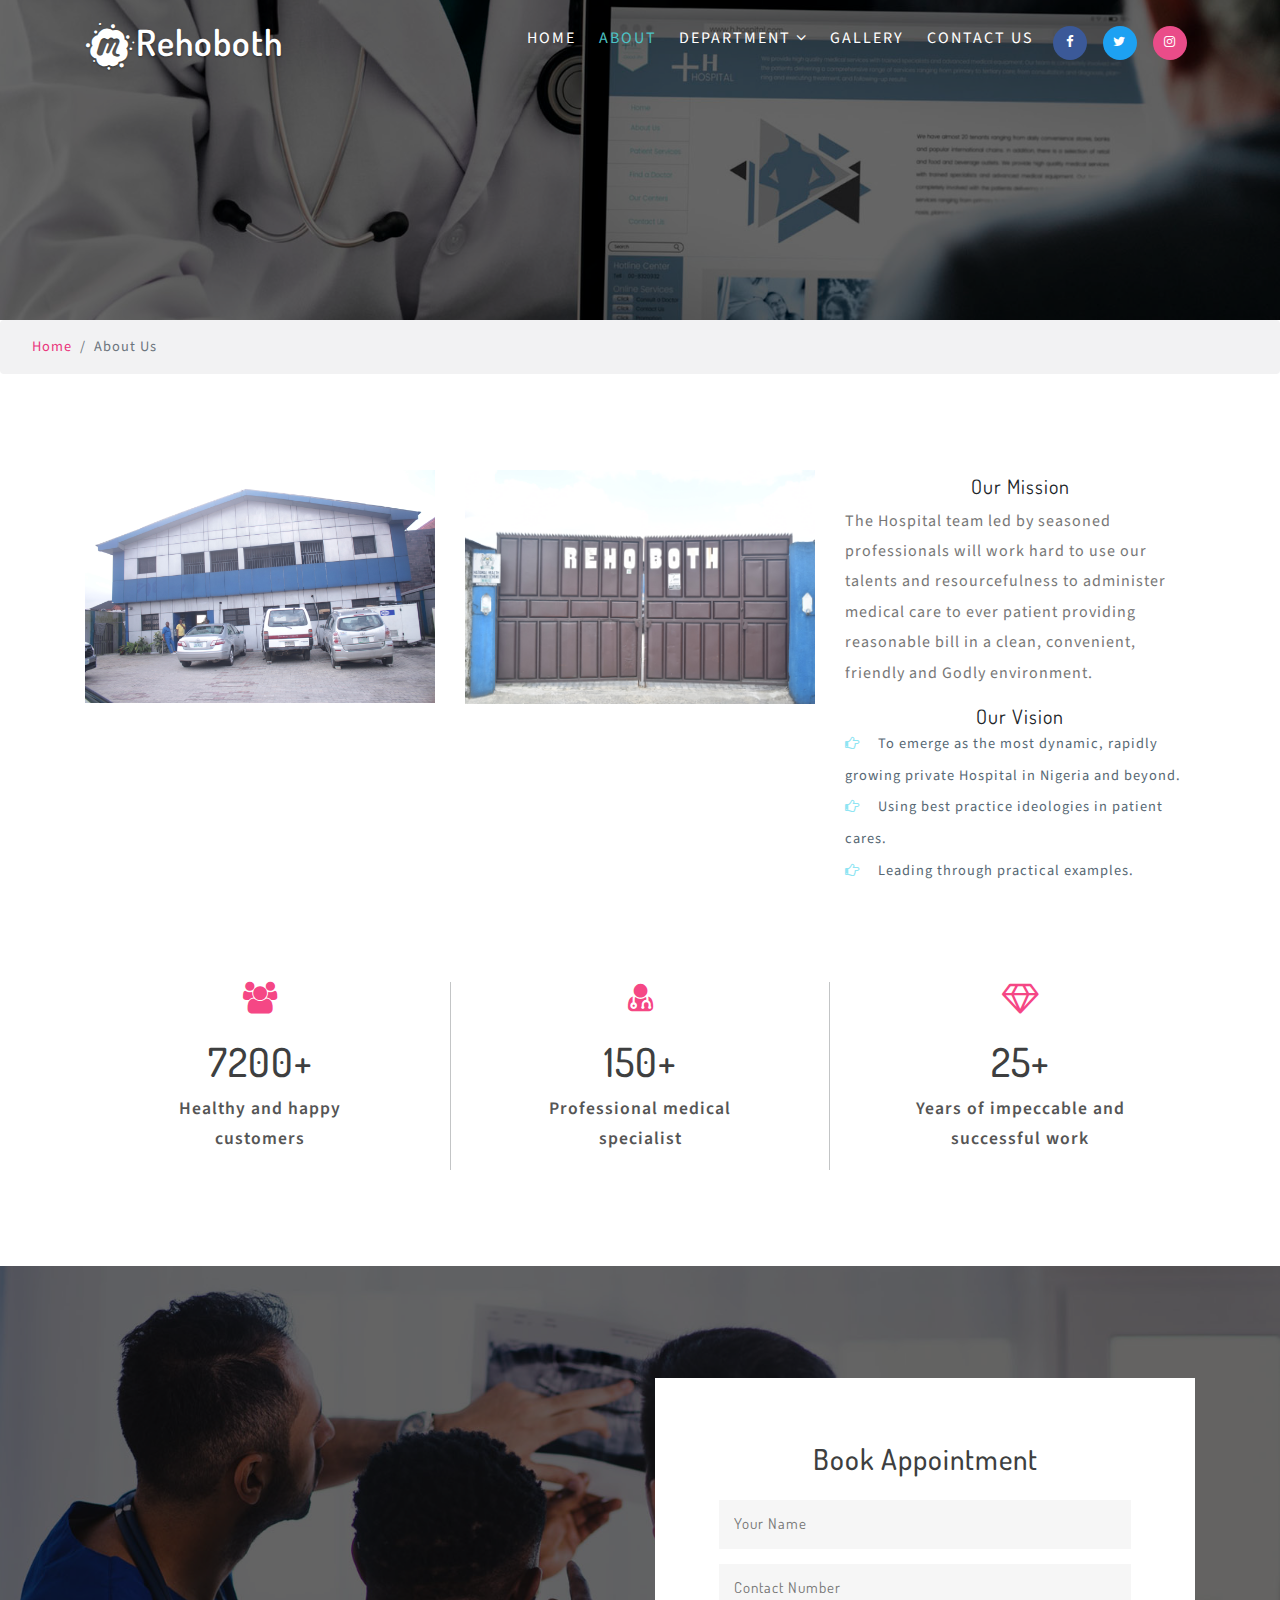
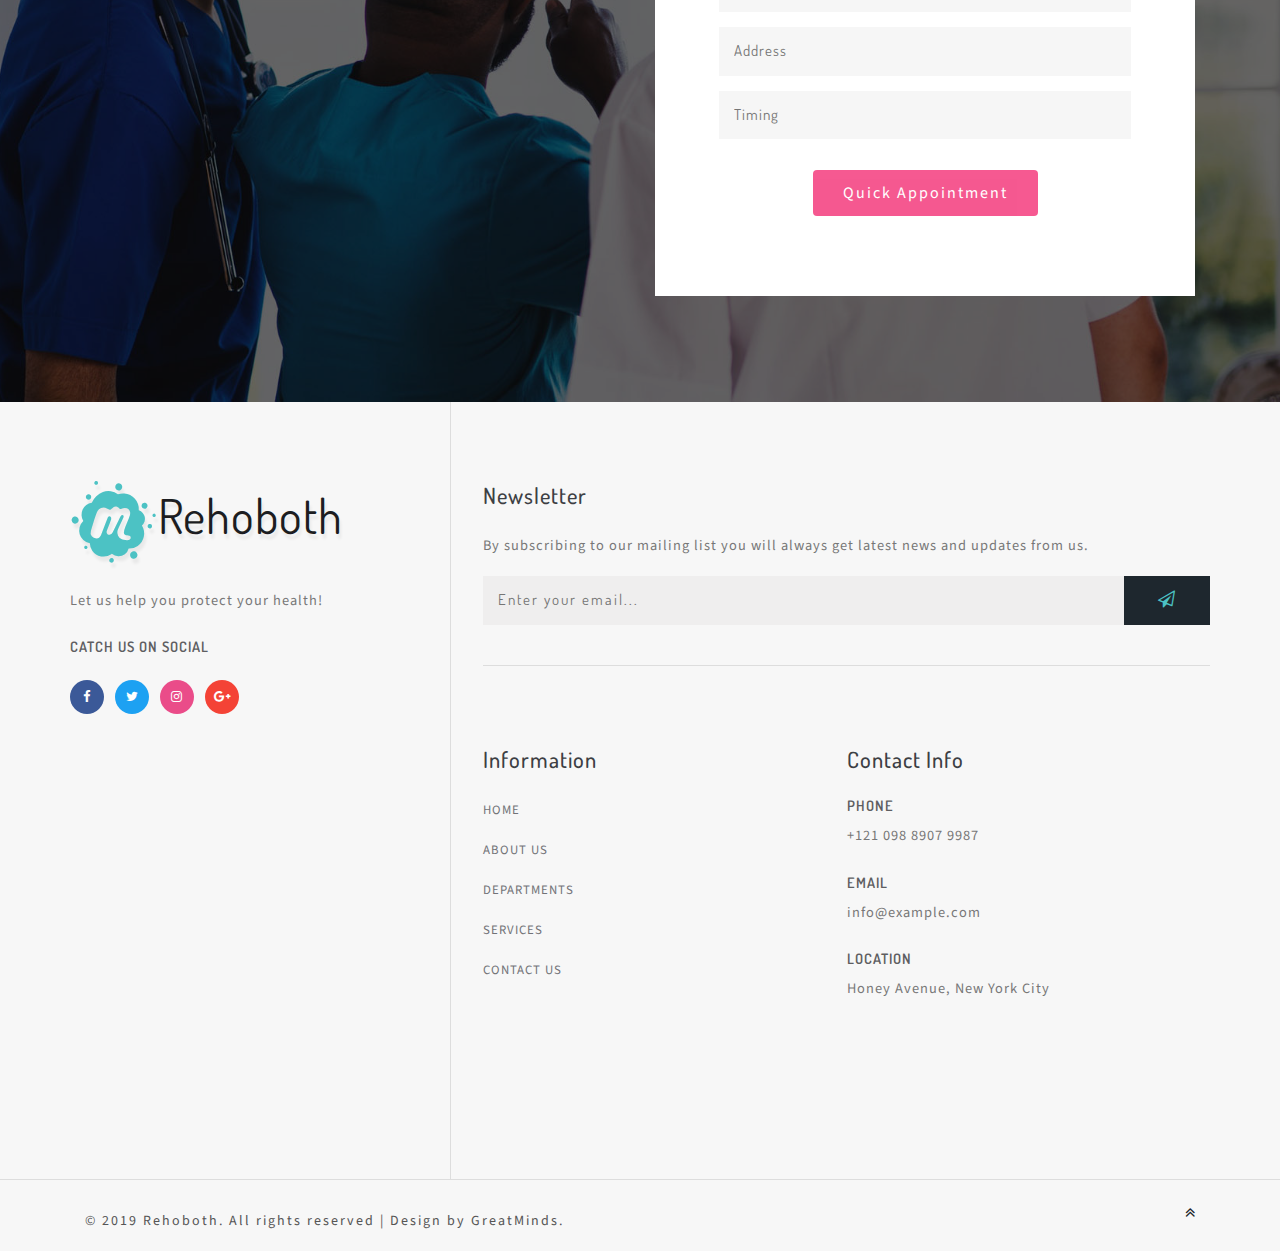
<file: public/about.html>
<!DOCTYPE html>
<html lang="zxx">

<head>
    <title>Rehoboth</title>
    <!-- Meta tag Keywords -->
    <meta name="viewport" content="width=device-width, initial-scale=1">
    <meta charset="UTF-8" />
    <meta name="keywords" content="" />
    <script>
        addEventListener("load", function() {
            setTimeout(hideURLbar, 0);
        }, false);

        function hideURLbar() {
            window.scrollTo(0, 1);
        }

    </script>
    <!-- //Meta tag Keywords -->
    <!-- Custom-Files -->
    <link rel="stylesheet" href="css/bootstrap.css">
    <!-- Bootstrap-Core-CSS -->
    <link rel="stylesheet" href="css/style.css" type="text/css" media="all" />
    <link rel="stylesheet" href="css/slider.css" type="text/css" media="all" />
    <!-- Style-CSS -->
    <!-- font-awesome-icons -->
    <link href="css/font-awesome.css" rel="stylesheet">
    <!-- //font-awesome-icons -->
    <!-- /Fonts -->
    <link href="//fonts.googleapis.com/css?family=Source+Sans+Pro:200,200i,300,300i,400,400i,600,600i,700" rel="stylesheet">
    <link href="//fonts.googleapis.com/css?family=Dosis:200,300,400,500,600,700" rel="stylesheet">
    <!-- //Fonts -->
</head>

<body>
        <!-- mian-content -->
        <div class="main-w3layouts-header-sec inner" id="home">
            <div class="overlay inner">
                <!-- header -->
                <header>
                    <div class="container">
                        <div class="header d-lg-flex justify-content-between align-items-center">
                            <div class="header-section">
                                <h1>
                                    <a class="navbar-brand logo editContent" href="index.html">
                                        <span class="fa fa-meetup"></span>Rehoboth
                                    </a>
                                </h1>
                            </div>
                            <div class="nav_section">
                                <nav>
                                    <label for="drop" class="toggle mt-lg-0 mt-1"><span class="fa fa-bars" aria-hidden="true"></span></label>
                                    <input type="checkbox" id="drop" />
                                    <ul class="menu">
                                        <li><a href="index.html">Home</a></li>
                                        <li class="active"><a href="about.html">About </a></li>
                                        <li>
                                            <!-- First Tier Drop Down -->
                                            <label for="drop-2" class="toggle">Dropdown <span class="fa fa-angle-down" aria-hidden="true"></span> </label>
                                            <a href="#">Department <span class="fa fa-angle-down" aria-hidden="true"></span></a>
                                            <input type="checkbox" id="drop-2" />
                                            <ul class="inner-dropdown">
                                                <li><a href="#content2">Surgical Services</a></li>
                                                <li><a href="#content3">Laboratory</a></li>
                                                <li><a href="#content1">Medicine</a></li>
                                                <li><a href="#content1">Orthopedics</a></li>
                                                <li><a href="#content5">Radiology</a></li>
                                                <li><a href="#content6">Pharmacy</a></li>
                                                <li><a href="#content4">Physiotherapy</a></li>
                                                <li><a href="#content1">Obsterics</a></li>
                                            </ul>
                                        </li>
                                        <li><a href="gallery.html">Gallery</a></li>
                                        <li><a href="contact.html">Contact Us</a></li>
                                        <li class="icons">
                                            <a href="#" class="face-bk"><span class="fa fa-facebook" aria-hidden="true"></span></a></li>

                                        <li class="icons"><a href="#" class="twitter"><span class="fa fa-twitter" aria-hidden="true"></span></a></li>
                                        <li class="icons"><a href="#" class="instagram"><span class="fa fa-instagram"></span></a></li>

                                    </ul>
                                </nav>
                            </div>

                        </div>
                    </div>
                </header>
                <!-- //header -->
            </div>
        </div>
        <!-- //header -->

        <!-- /breadcrumb -->
        <ol class="breadcrumb">
            <li class="breadcrumb-item">
                <a href="index.html">Home</a>
            </li>
            <li class="breadcrumb-item active">About Us</li>
        </ol>
        <!-- //breadcrumb -->
        <section class="banner-bottom py-5">
            <div class="container py-md-5">
                <div class="row banner-grids mb-lg-5">
                    <div class="col-lg-4 content-left">
                        <img src="images/contact2.jpg" alt="" class="img-fluid">
                    </div>
                    <div class="col-lg-4 content-left">
                        <img src="images/contact1.jpg" alt="" class="img-fluid">
                    </div>
                    <div class="col-lg-4 content-right">
                        <h5 class="mt-1" style="text-align: center">Our Mission</h5>
                        <p class="mt-2 text-left">The Hospital team led by seasoned professionals will work hard to use our talents and
                            resourcefulness to administer medical care to ever patient providing reasonable bill in a clean, convenient,
                            friendly and Godly environment.</p>
                        <h5 class="mt-1" style="text-align: center">Our Vision</h5>
                        <ul class="tic-info list-unstyled">
                            <li>

                                <span class="fa fa-hand-o-right"></span> To emerge as the most dynamic, rapidly growing private Hospital in Nigeria and beyond.

                            </li>
                            <li>

                                <span class="fa fa-hand-o-right"></span> Using best practice ideologies in patient cares.

                            </li>
                            <li>

                                <span class="fa fa-hand-o-right"></span> Leading through practical examples.

                            </li>

                        </ul>

                    </div>

                </div>
                <div class="row mt-lg-5 mt-4 pt-5 text-center" id="stats">

                    <div class="col-lg-4 counter">
                        <span class="fa fa-users"></span>
                        <div class="counter-info">
                            <h4>7200+</h4>
                            <p>Healthy and happy customers</p>

                        </div>
                    </div>
                    <div class="col-lg-4 counter two">
                        <span class="fa fa-user-md"></span>
                        <div class="counter-info">
                            <h4>150+</h4>
                            <p>Professional medical specialist</p>

                        </div>
                    </div>
                    <div class="col-lg-4 counter">
                        <span class="fa fa-diamond"></span>
                        <div class="counter-info">
                            <h4>25+</h4>
                            <p>Years of impeccable and successful work</p>

                        </div>
                    </div>
                </div>
            </div>
        </section>
        <!-- /last-content -->
        <section class="last-content">
            <div class="overlay-last">
                <div class="container text-center">
                    <div class="last-w3pvt-inner-content row">

                        <div class="col-md-6 offset-md-6">

                            <form action="#" class="booking" method="post">
                                <h3 class="mb-4">Book Appointment</h3>
                                <div class="form-group">
                                    <input placeholder="Your Name" name="name" type="text" required="">
                                    <input placeholder="Contact Number" name="number" type="text" required="">
                                    <input placeholder="Address" type="text" required="">
                                    <input placeholder="Timing" type="text" required="">
                                    <button class="book-appo btn mt-3">Quick Appointment </button>
                                </div>
                            </form>
                        </div>
                    </div>
                </div>
            </div>
        </section>
        <!-- //last-content -->

        <!-- footer -->
        <footer>
            <div class="container">
                <div class="row footer-top">
                    <div class="col-lg-4 footer-grid_section_w3layouts">
                        <h2 class="logo-2 mb-lg-4 mb-3">
                            <a href="index.html"><span class="fa fa-meetup"></span>Rehoboth</a>
                        </h2>
                        <p>Let us help you protect your health!</p>
                        <h4 class="sub-con-fo ad-info my-4">Catch us on Social</h4>
                        <ul class="w3layouts_social_list list-unstyled">
                            <li>
                                <a href="#" class="w3pvt_facebook">
                                    <span class="fa fa-facebook-f"></span>
                                </a>
                            </li>
                            <li class="mx-2">
                                <a href="#" class="w3pvt_twitter">
                                    <span class="fa fa-twitter"></span>
                                </a>
                            </li>
                            <li>
                                <a href="#" class="w3pvt_instagram">
                                    <span class="fa fa-instagram"></span>
                                </a>
                            </li>
                            <li class="ml-2">
                                <a href="#" class="w3pvt_google">
                                    <span class="fa fa-google-plus"></span>
                                </a>
                            </li>
                        </ul>
                    </div>
                    <div class="col-lg-8 footer-right">
                        <div class="w3layouts-news-letter">
                            <h3 class="footer-title mb-lg-4 mb-3">Newsletter</h3>

                            <p>By subscribing to our mailing list you will always get latest news and updates from us.</p>
                            <form action="#" method="post" class="w3layouts-newsletter">
                                <input type="email" name="Email" placeholder="Enter your email..." required="">
                                <button class="btn1"><span class="fa fa-paper-plane-o" aria-hidden="true"></span></button>

                            </form>
                        </div>
                        <div class="row mt-lg-4 bottom-w3layouts-sec-nav mx-0">
                            <div class="col-md-6 footer-grid_section_w3layouts">
                                <h3 class="footer-title mb-lg-4 mb-3">Information</h3>
                                <ul class="list-unstyled w3layouts-icons">
                                    <li>
                                        <a href="index.html">Home</a>
                                    </li>
                                    <li class="mt-3">
                                        <a href="about.html">About Us</a>
                                    </li>
                                    <li class="mt-3">
                                        <a href="gallery.html">Departments</a>
                                    </li>
                                    <li class="mt-3">
                                        <a href="services.html">Services</a>
                                    </li>
                                    <li class="mt-3">
                                        <a href="contact.html">Contact Us</a>
                                    </li>
                                </ul>
                            </div>

                            <div class="col-md-6 footer-grid_section_w3layouts my-md-0 my-5">
                                <h3 class="footer-title mb-lg-4 mb-3">Contact Info</h3>
                                <div class="contact-info">
                                    <div class="footer-address-inf">
                                        <h4 class="ad-info mb-2">Phone</h4>
                                        <p>+121 098 8907 9987</p>
                                    </div>
                                    <div class="footer-address-inf my-4">
                                        <h4 class="ad-info mb-2">Email </h4>
                                        <p><a href="mailto:info@example.com">info@example.com</a></p>
                                    </div>
                                    <div class="footer-address-inf">
                                        <h4 class="ad-info mb-2">Location</h4>
                                        <p>Honey Avenue, New York City</p>
                                    </div>
                                </div>
                            </div>


                        </div>

                    </div>
                </div>
            </div>
        </footer>
        <!-- //footer -->
        <div class="cpy-right py-3">
            <div class="container">
                <div class="row">
                    <p class="col-md-10 text-left">© 2019 Rehoboth. All rights reserved | Design by
                        <a href="http://w3layouts.com"> GreatMinds.</a>
                    </p>
                    <!-- move top icon -->
                    <a href="#home" class="move-top text-lg-right text-center col-md-2"><span class="fa fa-angle-double-up" aria-hidden="true"></span></a>
                    <!-- //move top icon -->
                </div>
            </div>

        </div>

</body>

</html>
</file>
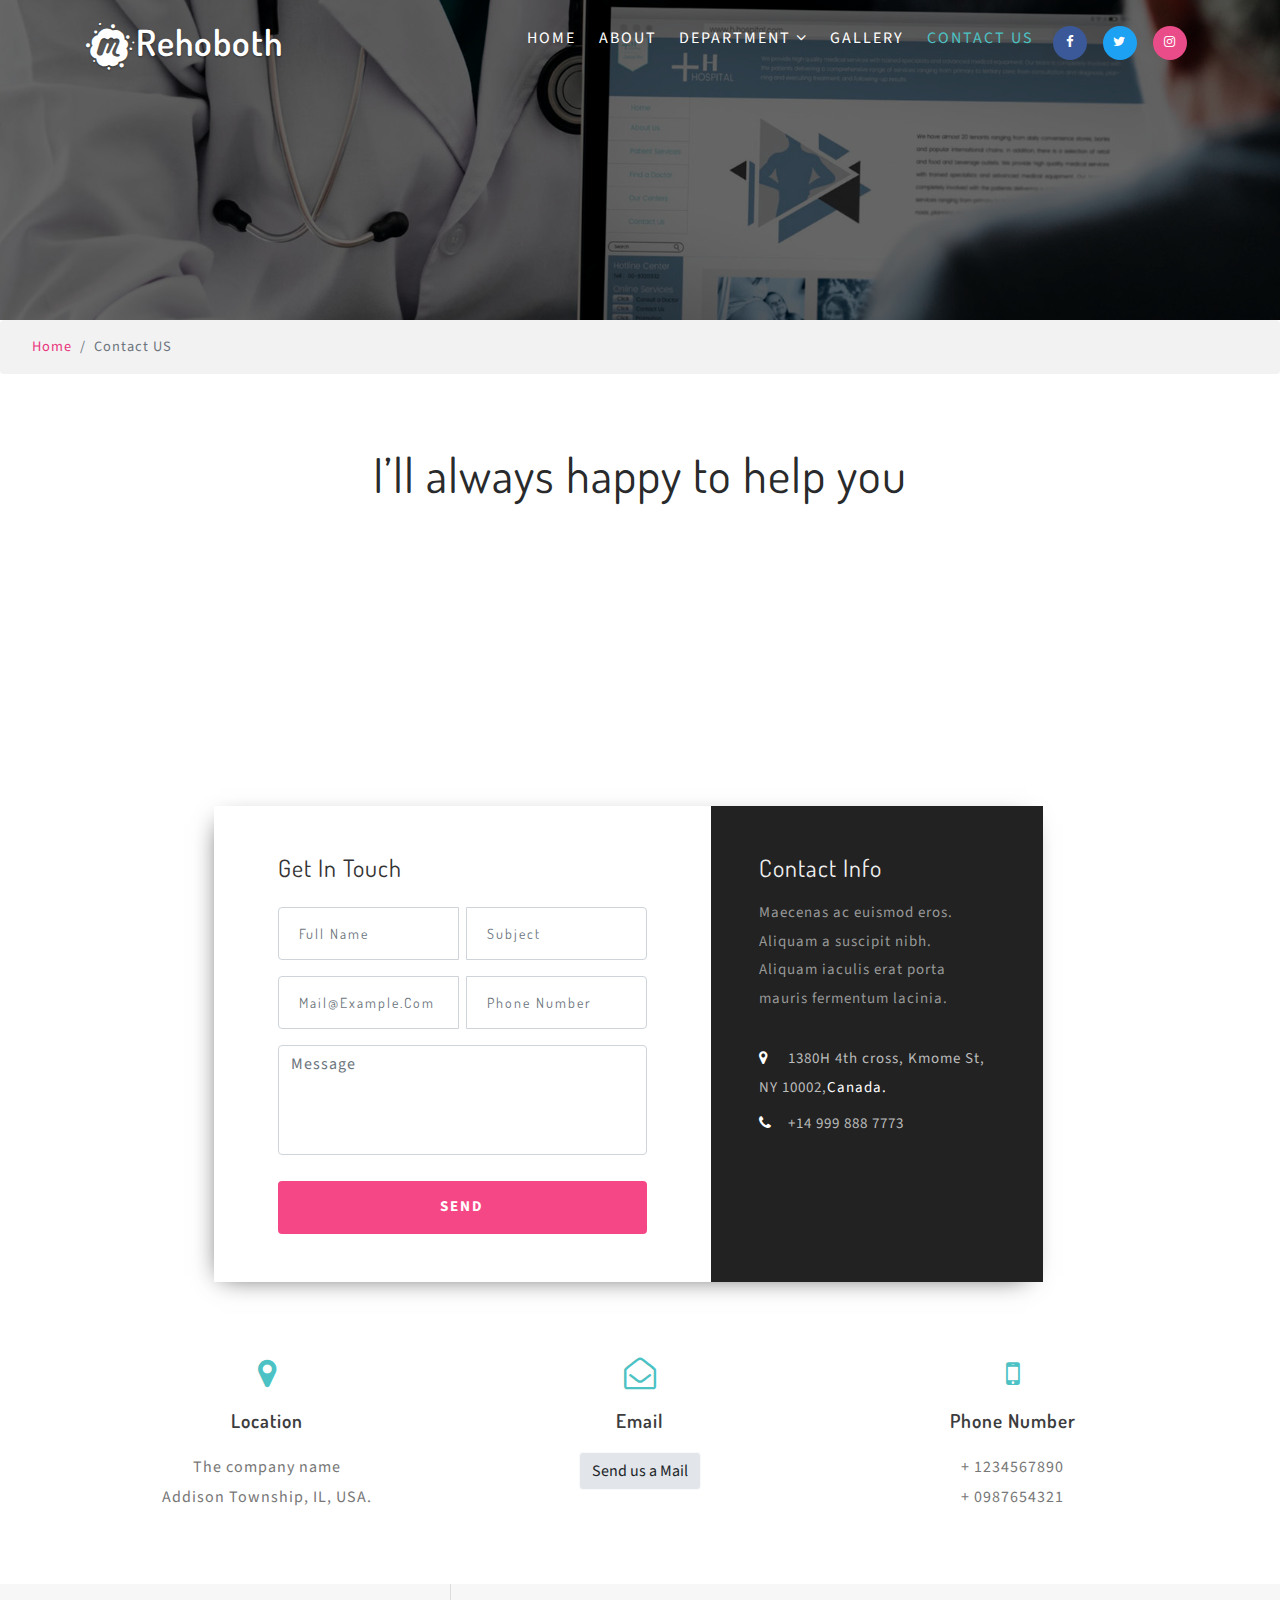
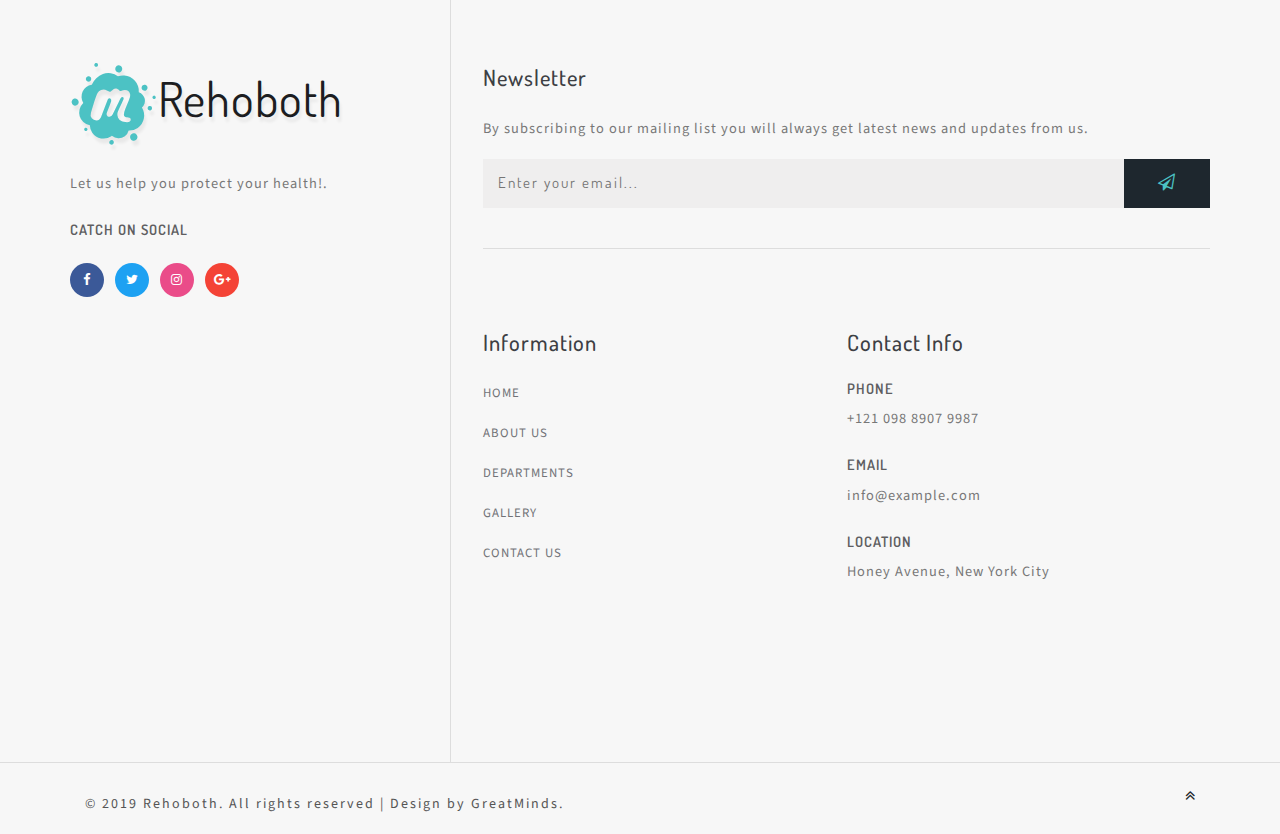
<file: public/contact.html>
<!DOCTYPE html>
<html lang="zxx">

<head>
    <title>Rehoboth</title>
    <!-- Meta tag Keywords -->
    <meta name="viewport" content="width=device-width, initial-scale=1">
    <meta charset="UTF-8" />
    <meta name="keywords" content="" />
    <script>
        addEventListener("load", function() {
            setTimeout(hideURLbar, 0);
        }, false);

        function hideURLbar() {
            window.scrollTo(0, 1);
        }

    </script>
    <!-- //Meta tag Keywords -->
    <!-- Custom-Files -->
    <link rel="stylesheet" href="css/bootstrap.css">
    <!-- Bootstrap-Core-CSS -->
    <link rel="stylesheet" href="css/style.css" type="text/css" media="all" />
    <link rel="stylesheet" href="css/slider.css" type="text/css" media="all" />
    <!-- Style-CSS -->
    <!-- font-awesome-icons -->
    <link href="css/font-awesome.css" rel="stylesheet">
    <!-- //font-awesome-icons -->
    <!-- /Fonts -->
    <link href="//fonts.googleapis.com/css?family=Source+Sans+Pro:200,200i,300,300i,400,400i,600,600i,700" rel="stylesheet">
    <link href="//fonts.googleapis.com/css?family=Dosis:200,300,400,500,600,700" rel="stylesheet">
    <!-- //Fonts -->
</head>

<body>
        <!-- mian-content -->
        <div class="main-w3layouts-header-sec inner " id="home">
            <div class="overlay inner">
                <!-- header -->
                <header>
                    <div class="container">
                        <div class="header d-lg-flex justify-content-between align-items-center">
                            <div class="header-section">
                                <h1>
                                    <a class="navbar-brand logo editContent" href="index.html">
                                        <span class="fa fa-meetup"></span>Rehoboth
                                    </a>
                                </h1>
                            </div>
                            <div class="nav_section">
                                <nav>
                                    <label for="drop" class="toggle mt-lg-0 mt-1"><span class="fa fa-bars" aria-hidden="true"></span></label>
                                    <input type="checkbox" id="drop" />
                                    <ul class="menu">
                                        <li><a href="index.html">Home</a></li>
                                        <li><a href="about.html">About </a></li>
                                        <li>
                                            <!-- First Tier Drop Down -->
                                            <label for="drop-2" class="toggle">Dropdown <span class="fa fa-angle-down" aria-hidden="true"></span> </label>
                                            <a href="#">Department <span class="fa fa-angle-down" aria-hidden="true"></span></a>
                                            <input type="checkbox" id="drop-2" />
                                            <ul class="inner-dropdown">
                                                <li><a href="#content2">Surgical Services</a></li>
                                                <li><a href="#content3">Laboratory</a></li>
                                                <li><a href="#content1">Medicine</a></li>
                                                <li><a href="#content1">Orthopedics</a></li>
                                                <li><a href="#content5">Radiology</a></li>
                                                <li><a href="#content6">Pharmacy</a></li>
                                                <li><a href="#content4">Physiotherapy</a></li>
                                                <li><a href="#content1">Obsterics</a></li>
                                            </ul>
                                        </li>
                                        <li><a href="gallery.html">Gallery</a></li>
                                        <li class="active"><a href="contact.html">Contact Us</a></li>
                                        <li class="icons">
                                            <a href="#" class="face-bk"><span class="fa fa-facebook" aria-hidden="true"></span></a></li>

                                        <li class="icons"><a href="#" class="twitter"><span class="fa fa-twitter" aria-hidden="true"></span></a></li>
                                        <li class="icons"><a href="#" class="instagram"><span class="fa fa-instagram"></span></a></li>

                                    </ul>
                                </nav>
                            </div>

                        </div>
                    </div>
                </header>
                <!-- //header -->
            </div>
        </div>
        <!-- //header -->

        <!-- /breadcrumb -->
        <ol class="breadcrumb">
            <li class="breadcrumb-item">
                <a href="index.html">Home</a>
            </li>
            <li class="breadcrumb-item active">Contact US</li>
        </ol>
        <!-- //breadcrumb -->
        <!--/banner-bottom -->
        <section class="banner-bottom py-5">

            <div class="container-fluid py-md-4 inner-sec-w3ls">
                <div class="header-w3layouts text-center mb-5">
                    <h3 class="title-w3pvt mb-5">I’ll always happy to help you</h3>
                </div>

                <div class="map">
                    <iframe src="https://www.google.com/maps/embed?pb=!1m18!1m12!1m3!1d47491.005288533226!2d-88.04112836481997!3d41.93181507965691!2m3!1f0!2f0!3f0!3m2!1i1024!2i768!4f13.1!3m3!1m2!1s0x880fad7e1d6ddc3d%3A0xbd8ff504d27e8e63!2sAddison%2C+IL%2C+USA!5e0!3m2!1sen!2sin!4v1522131822507"></iframe>

                    <div class="main_grid_contact">
                        <div class="form">
                            <h3 class="text-capitalize mb-4">Get In touch</h3>
                            <form action="#" method="post">
                                <div class="input-group mt-3">
                                    <input type="text" class="margin2 form-control" name="name" placeholder="Full name" required="">
                                    <input type="text" name="name" class="form-control" placeholder="Subject" required="">
                                </div>
                                <div class="input-group mt-3">
                                    <input type="email" class="margin2 form-control" name="email" placeholder="mail@example.com" required="">
                                    <input type="text" name="number" class="form-control" placeholder="phone number" required="">
                                </div>
                                <div class="input-group mt-3">
                                    <textarea rows="4" cols="50" class="form-control" placeholder="message"></textarea>
                                </div>
                                <div class="input-group1 mt-3">
                                    <button class="submit btn form-control">Send </button>
                                </div>
                            </form>
                        </div>
                        <div class="contact-right-info">
                            <h3 class="text-capitalize mb-3">Contact Info</h3>
                            <p class="">Maecenas ac euismod eros. Aliquam a suscipit nibh. Aliquam iaculis erat porta mauris fermentum lacinia.</p>
                            <address>
                                <p class="mt-3"><span class="fa fa-map-marker"></span> 1380H 4th cross, Kmome St, NY 10002,<span> Canada.</span> </p>
                                <p class="my-2"><span class="fa fa-phone"></span> +14 999 888 7773 </p>
                            </address>
                        </div>
                    </div>
                </div>

                <ul class="list-unstyled row text-center mt-lg-5 mt-4 px-lg-5">
                    <li class="col-lg-4 adress-w3pvt-info">
                        <div class=" adress-icon">
                            <span class="fa fa-map-marker"></span>
                        </div>

                        <h6>Location</h6>
                        <p>The company name
                            <br>Addison Township, IL, USA. </p>
                    </li>

                    <li class="col-lg-4 adress-w3pvt-info">
                        <div class="adress-icon">
                            <span class="fa fa-envelope-open-o"></span>
                        </div>
                        <h6>Email</h6>
                        <button href="" type="button" class="btn btn-light">Send us a Mail</button>
                    </li>
                    <li class="col-lg-4 adress-w3pvt-info">

                        <div class="adress-icon">
                            <span class="fa fa-mobile"></span>
                        </div>

                        <h6>Phone Number</h6>
                        <p>+ 1234567890</p>
                        <p>+ 0987654321</p>

                    </li>
                </ul>
            </div>
        </section>
        <!-- //banner-bottom -->

        <!-- footer -->
        <footer>
            <div class="container">
                <div class="row footer-top">
                    <div class="col-lg-4 footer-grid_section_w3layouts">
                        <h2 class="logo-2 mb-lg-4 mb-3">
                            <a href="index.html"><span class="fa fa-meetup"></span>Rehoboth</a>
                        </h2>
                        <p>Let us help you protect your health!.</p>
                        <h4 class="sub-con-fo ad-info my-4">Catch on Social</h4>
                        <ul class="w3layouts_social_list list-unstyled">
                            <li>
                                <a href="#" class="w3pvt_facebook">
                                    <span class="fa fa-facebook-f"></span>
                                </a>
                            </li>
                            <li class="mx-2">
                                <a href="#" class="w3pvt_twitter">
                                    <span class="fa fa-twitter"></span>
                                </a>
                            </li>
                            <li>
                                <a href="#" class="w3pvt_instagram">
                                    <span class="fa fa-instagram"></span>
                                </a>
                            </li>
                            <li class="ml-2">
                                <a href="#" class="w3pvt_google">
                                    <span class="fa fa-google-plus"></span>
                                </a>
                            </li>
                        </ul>
                    </div>
                    <div class="col-lg-8 footer-right">
                        <div class="w3layouts-news-letter">
                            <h3 class="footer-title mb-lg-4 mb-3">Newsletter</h3>

                            <p>By subscribing to our mailing list you will always get latest news and updates from us.</p>
                            <form action="#" method="post" class="w3layouts-newsletter">
                                <input type="email" name="Email" placeholder="Enter your email..." required="">
                                <button class="btn1"><span class="fa fa-paper-plane-o" aria-hidden="true"></span></button>

                            </form>
                        </div>
                        <div class="row mt-lg-4 bottom-w3layouts-sec-nav mx-0">
                            <div class="col-md-6 footer-grid_section_w3layouts">
                                <h3 class="footer-title mb-lg-4 mb-3">Information</h3>
                                <ul class="list-unstyled w3layouts-icons">
                                    <li>
                                        <a href="index.html">Home</a>
                                    </li>
                                    <li class="mt-3">
                                        <a href="about.html">About Us</a>
                                    </li>
                                    <li class="mt-3">
                                        <a href="gallery.html">Departments</a>
                                    </li>
                                    <li class="mt-3">
                                        <a href="gallery.html">Gallery</a>
                                    </li>
                                    <li class="mt-3">
                                        <a href="contact.html">Contact Us</a>
                                    </li>
                                </ul>
                            </div>

                            <div class="col-md-6 footer-grid_section_w3layouts my-md-0 my-5">
                                <h3 class="footer-title mb-lg-4 mb-3">Contact Info</h3>
                                <div class="contact-info">
                                    <div class="footer-address-inf">
                                        <h4 class="ad-info mb-2">Phone</h4>
                                        <p>+121 098 8907 9987</p>
                                    </div>
                                    <div class="footer-address-inf my-4">
                                        <h4 class="ad-info mb-2">Email </h4>
                                        <p><a href="mailto:info@example.com">info@example.com</a></p>
                                    </div>
                                    <div class="footer-address-inf">
                                        <h4 class="ad-info mb-2">Location</h4>
                                        <p>Honey Avenue, New York City</p>
                                    </div>
                                </div>
                            </div>


                        </div>

                    </div>
                </div>
            </div>
        </footer>
        <!-- //footer -->
        <div class="cpy-right py-3">
            <div class="container">
                <div class="row">
                    <p class="col-md-10 text-left">© 2019 Rehoboth. All rights reserved | Design by
                        <a href="http://w3layouts.com"> GreatMinds.</a>
                    </p>
                    <!-- move top icon -->
                    <a href="#home" class="move-top text-lg-right text-center col-md-2"><span class="fa fa-angle-double-up" aria-hidden="true"></span></a>
                    <!-- //move top icon -->
                </div>
            </div>

        </div>


</body>

</html>
</file>
<file: public/css/style.css>
html,
body {
    margin: 0;
    font-size: 100%;
    background: #fff;
    font-family: 'Source Sans Pro', sans-serif;
    scroll-behavior: smooth;
}

body a {
    text-decoration: none;
    transition: 0.5s all;
    -webkit-transition: 0.5s all;
    -moz-transition: 0.5s all;
    -o-transition: 0.5s all;
    -ms-transition: 0.5s all;
}

a:hover {
    text-decoration: none;
    opacity: 0.8;
}

input[type="button"],
input[type="submit"],
input[type="text"],
input[type="email"],
input[type="search"] {
    transition: 0.5s all;
    -webkit-transition: 0.5s all;
    -moz-transition: 0.5s all;
    -o-transition: 0.5s all;
    -ms-transition: 0.5s all;
    font-family: 'Dosis', sans-serif;

}

h1,
h2,
h3,
h4,
h5,
h6 {
    margin: 0;
    letter-spacing: 1px;
    font-weight: 400;
    font-family: 'Dosis', sans-serif;
}

p {
    font-size: 1em;
    color: #777;
    line-height: 1.9em;
    letter-spacing: 1px;
}

ul {
    margin: 0;
    padding: 0;
}

/*-- header --*/
/*-- header --*/

a.navbar-brand {
    font-size: 0.9em;
    color: #fff;
    padding: 0;
    font-weight: 600;
    margin: 0;
    letter-spacing: 1px;
    text-shadow: 0 1px 2px rgba(0, 0, 0, 0.37);
    position: relative;
}

a.navbar-brand.logo span {
    font-size: 1.3em;
    vertical-align: middle;
}

/*-- //header --*/
/* banner style */
.banner_w3pvt {
    position: relative;
    z-index: 1;
}

/*noinspection CssOverwrittenProperties*/
.banner-top {
    /*background: url(../images/banner1.jpg) no-repeat center;*/
    /*background-size: cover;*/
    /*-webkit-background-size: cover;*/
    /*-moz-background-size: cover;*/
    /*-o-background-size: cover;*/
}

.banner-top1 {
    background: url(../images/hod.jpg) no-repeat center;
    background-size: cover;
    -webkit-background-size: cover;
    -moz-background-size: cover;
    -o-background-size: cover;
    -moz-background-size: cover;
}

.banner-top2 {
    background: url(../images/banner3.jpg) no-repeat 0px 0px;
    background-size: cover;
    -webkit-background-size: cover;
    -moz-background-size: cover;
    -o-background-size: cover;
    -moz-background-size: cover;
}

.banner-top3 {
    background: url(../images/banner4.jpg) no-repeat center;
    background-size: cover;
    -webkit-background-size: cover;
    -moz-background-size: cover;
    -o-background-size: cover;
    -moz-background-size: cover;
}

.banner-info {
    padding-top: 17em;
}

.banner-w3layouts-inner {
    text-align: left;
    /*background: #fff;*/
    color: white;
    padding: 2em;
    width: 50%;
}

.banner-info h3 {
    text-shadow: 3px 1px 3px rgba(45, 45, 45, 0.38);
    font-size: 2.3em;
    letter-spacing: 2px;
    color: #484747;
    font-weight: 600;
    line-height: 1.5em;
    text-transform: capitalize;
}

.banner-info h4 {
    color: #f54785;
    margin: 1em 0;
    letter-spacing: 3px;
    text-transform: capitalize;
    font-weight: 400;
    font-size: 1.2em;
}

.banner-info i {
    vertical-align: middle;
}

.banner-top,
.banner-top1,
.banner-top2,
.banner-top3 {
    min-height: 50em;
}

.overlay {
    /*min-height: 50em;*/
    background: rgba(0, 0, 0, 0.6);
}

.overlay1 {
    min-height: 750px;
    background: rgba(0, 0, 0, 0.5);
}

.read,
.book-appo {
    padding: 11px 30px;
    color: #fff;
    font-size: 1em;
    font-weight: 400;
    /* text-transform: uppercase; */
    letter-spacing: 2px;
    display: inline-block;
    border: none;
    outline: none;
    background: #4cc2c4;
}

.read:hover,
.book-appo {
    opacity: 0.9;
}

.book-appo {
    background: #f54785;
}

/*-- //banner style --*/

/*-- //banner --*/

/*-- banner --*/


/* //banner */

/* header */
/* CSS Document */
header {
    position: absolute;
    z-index: 9;
    width: 100%;
    padding: 1rem 0;
}

.toggle,
[id^=drop] {
    display: none;
}

/* Giving a background-color to the nav container. */
nav {
    margin: 0;
    padding: 0;
}


/* Since we'll have the "ul li" "float:left"
 * we need to add a clear after the container. */

nav:after {
    content: "";
    display: table;
    clear: both;
}

/* Removing padding, margin and "list-style" from the "ul",
 * and adding "position:reltive" */
nav ul {
    float: right;
    padding: 0;
    margin: 0;
    list-style: none;
    position: relative;
}

/* Positioning the navigation items inline */
nav ul li {
    margin: 0px 0.5em;
    display: inline-block;
    float: left;
}

/* Styling the links */
nav a {
    font-weight: 400;
    text-transform: uppercase;
    color: #fff;
    letter-spacing: 2px;
    font-size: 1em;
    position: relative;
    padding: 0.2rem;
}


nav ul li ul li:hover {
    background: #f8f9fa;
}

/* Background color change on Hover */
nav a:hover {
    color: #ddd;
    background: transparent;
}

.menu li.active a {
    color: #4cc2c4;
}

/* Hide Dropdowns by Default
 * and giving it a position of absolute */
nav ul ul {
    display: none;
    position: absolute;
    /* has to be the same number as the "line-height" of "nav a" */
    top: 25px;
    background: #fff;
    padding: 10px;
}

ul.inner-dropdown a:hover {
    color: #333;
}

/* Display Dropdowns on Hover */
nav ul li:hover > ul {
    display: inherit;
}

/* Fisrt Tier Dropdown */
nav ul ul li {
    width: 160px;
    float: none;
    display: list-item;
    position: relative;
}

nav ul ul li a {
    color: #333;
    padding: 5px 10px;
    display: block;
}

/* Second, Third and more Tiers
 * We move the 2nd and 3rd etc tier dropdowns to the left
 * by the amount of the width of the first tier.
*/
nav ul ul ul li {
    position: relative;
    top: -60px;
    /* has to be the same number as the "width" of "nav ul ul li" */
    left: 170px;
}


/* Change ' +' in order to change the Dropdown symbol */
li > a:only-child:after {
    content: '';
}


/* Media Queries
--------------------------------------------- */

@media all and (max-width: 992px) {

    #logo {
        display: block;
        padding: 0;
        width: 100%;
        text-align: center;
        float: none;
    }

    nav {
        margin: 0;
    }

    .header-section {
        float: left;
    }

    nav ul {
        width: 100%;
    }

    /* Hide the navigation menu by default */
    /* Also hide the  */
    .toggle + a,
    .menu {
        display: none;
    }

    /* Stylinf the toggle lable */
    .toggle {
        display: block;
        padding: 4px 18px;
        font-size: 20px;
        text-decoration: none;
        border: none;
        float: right;
        background-color: #333;
        color: #fff;
        cursor: pointer !important;
    }

    .menu .toggle {
        float: none;
        text-align: center;
        margin: auto;
        width: 25%;
        padding: 5px;
        font-weight: normal;
        font-size: 15px;
        letter-spacing: 1px;
        background: none;
        color: #333;
    }

    .toggle:hover {
        color: #333;
        background-color: #fff;
    }

    /* Display Dropdown when clicked on Parent Lable */
    [id^=drop]:checked + ul {
        display: block;
        background: #e9ecef;
        padding: 15px 0;
        text-align: center;
    }

    /* Change menu item's width to 100% */
    nav ul li {
        display: block;
        width: 100%;
        padding: 5px 0;
        margin: 0;
    }

    nav ul ul .toggle,
    nav ul ul a {
        padding: 0 40px;
    }

    nav ul ul ul a {
        padding: 0 80px;
    }

    nav a:hover,
    nav ul ul ul a {
        background-color: transparent;
    }

    nav ul li ul li .toggle,
    nav ul ul a,
    nav ul ul ul a {
        padding: 14px 20px;
        color: #FFF;
        font-size: 17px;
    }

    /* Hide Dropdowns by Default */
    nav ul ul {
        float: none;
        position: static;
        color: #ffffff;
        /* has to be the same number as the "line-height" of "nav a" */
    }

    /* Hide menus on hover */
    nav ul ul li:hover > ul,
    nav ul li:hover > ul {
        display: none;
    }

    /* Fisrt Tier Dropdown */
    nav ul ul li {
        display: block;
        width: 100%;
        padding: 0;
    }

    nav ul ul ul li {
        position: static;
        /* has to be the same number as the "width" of "nav ul ul li" */

    }

    nav a {
        color: #333;
    }

    nav a:hover {
        color: #333;
    }

    .menu li.active a {
        color: #333;
    }

    nav ul ul li a {
        display: inline-block;
        font-size: 15px;
    }

    ul.inner-dropdown {
        padding-bottom: 0 !important;
        padding-top: 8px !important;
    }
}

@media all and (max-width: 330px) {

    nav ul li {
        display: block;
        width: 94%;
    }

}

li.icons a {
    width: 34px;
    height: 34px;
    text-align: center;
    display: inline-block;
    font-size: 13px;
    border-radius: 50%;
    line-height: 33px;
    padding: 0;
}

li.icons a.face-bk {
    background: #3b5998;
}

li.icons a.twitter {
    background: #1da1f2;
}

li.icons a.instagram {
    background: #ea4c89;
}

/*-- // header --*/
/*-- //banner --*/

/*-- //heading --*/

/*-- part --*/
.inner-sec-w3ls {
    padding-left: 3em;
    padding-right: 3em;
}

.sub-para {
    font-size: 1.1em;
    width: 69%;
    margin: 0 auto;
    color: #555;
    line-height: 1.7em;
    font-weight: 600;
}

.sub-para.two {
    width: 69%;
    margin: 0;
}

h3.title-w3pvt {
    font-size: 3em;
    letter-spacing: 1px;
    color: #292a2b;
}

/*-- //part --*/
.gd-bottom {
    border-left: 1px solid #ddd;
}

.gd-bottom.one {
    border: none;
}

.bottom-gd {
    padding: 1em 2em;
}

.gd-bottom h3,
.ser-one h3 {
    color: #343a40;
    letter-spacing: 1px;
    margin-top: 0em;
    font-size: 1.4em;
    font-weight: 500;
}

.gd-bottom p {
    margin: 0;
}

.gd-bottom span,
.ser-one span {
    font-size: 2em;
    text-align: center;
    color: #ff4c4c;
    color: #f54785;
    margin-bottom: 0.7em;
}

ul.tic-info li span {
    color: #8fe5f3;
    margin-right: 1em;
}

ul.tic-info li {
    color: #566773;
    font-size: 0.9em;
    line-height: 2.2em;
    letter-spacing: 1px;
}


/*-- //features --*/
.last-content {
    background: url(../images/banner4.jpg) center no-repeat;
    -webkit-background-size: cover;
    -moz-background-size: cover;
    -o-background-size: cover;
    -ms-background-size: cover;
    background-size: cover;
    position: relative;
    min-height: 46em;
}

.booking h3 {
    font-size: 1.8em;
    letter-spacing: 1px;
    color: #3e3f40;
    font-weight: 500;
}

.overlay-last {
    min-height: 46em;
    background: rgba(0, 0, 0, 0.6);
}

.booking {
    background: #fff;
    padding: 4em 4em;
    position: relative;
    margin-top: 7em;
}

.booking input[type="text"],
.booking input[type="email"],
.booking input[type="password"],
.booking select {
    outline: none;
    font-size: 15px;
    border: none;
    color: #666;
    letter-spacing: 1px;
    padding: 13px 15px;
    width: 100%;
    box-sizing: border-box;
    margin-bottom: 15px;
    text-transform: capitalize;
    background: #f6f6f6;
}

.content-right h4 {
    font-size: 1.6em;
    letter-spacing: 1px;
    color: #3e3f40;
    font-weight: 500;
}

/*-- /stats --*/
.counter.two {
    border-left: 1px solid #c3c5c6;
    border-right: 1px solid #c3c5c6;
}

.counter span {
    font-size: 2em;
    text-align: center;
    color: #ff4c4c;
    color: #f54785;
    margin-bottom: 0.7em;
}

.counter-info h4 {
    font-size: 2.5em;
    letter-spacing: 1px;
    color: #3e3f40;
    font-weight: 500;
}

.counter-info p {
    font-size: 1.1em;
    color: #555;
    line-height: 1.7em;
    font-weight: 600;
    padding: 0 3em;
    margin-top: 0.5em;
}

/*-- //stats --*/
/*-- //services --*/
/*--/tab-content --*/
.tabs-blue {
    background: #4cc2c4;
}

.tabs-gray {
    background: #e5fbfb;
}

.tab-main {
    padding: 40px 0;
    border: none;
    background: transparent;
    box-shadow: none;
    text-align: center;
}

.inner-w3layouts-wrap {
    padding-top: 4em;
    text-align: center;

}


.tab-main input.w3layouts-sm {
    display: none;
}


.tab-main label {
    display: inline-block;
    margin: 0 1em;
    padding: 15px 25px;
    font-weight: 600;
    text-align: center;
    color: #1e272e;
    border: 1px solid transparent;
    font-family: 'Dosis', sans-serif;
    letter-spacing: 2px;
    font-size: 1.1em;

}

.tab-main span {
    margin-right: 0.5em;
}

.tab-main section {
    display: none;
    padding: 4em 0 2em 0;
    border-top: 1px solid #abc;
}

.tabs-blue .card {
    border: none;
}

/*----*
.tab-main label:before {
    font-family: fontawesome;
    font-weight: normal;
    margin-right: 10px;
    opacity: 0;
    display: none;
}

.tab-main label[for*='1']:before {
    content: '\f1cb';
}

.tab-main label[for*='2']:before {
    content: '\f17d';
}

.tab-main label[for*='3']:before {
    content: '\f16c';
}

.tab-main label[for*='4']:before {
    content: '\f171';
}
/*----*/
.tab-main label:hover {
    color: #f54785;
    cursor: pointer;
}

.tab-main input:checked + label {
    color: #f54785;
    border: none;
    border-top: none;
    border-bottom: 2px solid #f54785;
}

.tab-main #tab1:checked ~ #content1,
.tab-main #tab2:checked ~ #content2,
.tab-main #tab3:checked ~ #content3,
.tab-main #tab4:checked ~ #content4,
.tab-main #tab5:checked ~ #content5,
.tab-main #tab6:checked ~ #content6 {
    display: block;
}

@media screen and (max-width: 800px) {
    .tab-main label:before {
        margin: 0;
        font-size: 18px;
    }
}

@media screen and (max-width: 500px) {
    .tab-main label {
        padding: 15px;
    }
}

/*--//tab-content --*/
/* gallery page */
.gal-img img,
.popup img {
    /*width: 100%;*/
}

/* popup */
.popup-effect {
    position: fixed;
    top: 0;
    bottom: 0;
    left: 0;
    right: 0;
    background: rgba(0, 0, 0, 0.7);
    transition: opacity 0ms;
    visibility: hidden;
    opacity: 0;
    z-index: 99;
}

.popup-effect:target {
    visibility: visible;
    opacity: 1;
}

.popup {
    background: #fff;
    border-radius: 4px;
    max-width: 430px;
    position: relative;
    margin: 8em auto;
    padding: 3em 2em;
    z-index: 999;
    text-align: center;
}

.popup .close {
    position: absolute;
    top: 5px;
    right: 15px;
    transition: all 200ms;
    font-size: 30px;
    font-weight: bold;
    text-decoration: none;
    color: #000;
}


/* //popup */
/* //gallery page */
/*--testimonials--*/
.testimonials {
    background: #1e272e;
}

.testi_grid img {
    border-radius: 50%;
    -webkit-border-radius: 50%;
    -o-border-radius: 50%;
    -ms-border-radius: 50%;
    box-shadow: 3px 3px 16px 0 rgba(12, 12, 12, 0.68);
}

.testimonials_grid span {
    color: #f54785;
    font-size: 2em;
}

h3.title-w3pvt.two {
    color: #fff;
}

.testi_grid h5 {
    font-size: 1em;
    font-weight: 600;
    color: #00BFA5;
    margin: 1em 0 0em 0;
}

.test-content {
    margin: 0 auto;
    width: 50%;
    text-align: center;
}

.testi_grid label {
    letter-spacing: 2px;
    font-size: 0.9em;
    color: #555;
}

.testimonials_grid p {
    color: #fff;
    font-weight: 500;
    letter-spacing: 2px;
}

/*--//testimonials--*/
/*noinspection CssOverwrittenProperties*/
.main-w3layouts-header-sec.inner {
    background: url(../images/banner1.jpg) no-repeat center;
    background-size: cover;
    -webkit-background-size: cover;
    -moz-background-size: cover;
    -o-background-size: cover;
    -moz-background-size: cover;
    min-height: 25em;
}

.overlay.inner {
    min-height: 25em;
    background: rgba(0, 0, 0, 0.6);
}

ol.breadcrumb {
    background: none;
    margin: 0;
    padding: 1em 2em;
    background: #f2f2f3;
}

li.breadcrumb-item {
    font-size: 0.9em;
    letter-spacing: 1px;
}

li.breadcrumb-item a {
    color: #ea357b;
}

/*-- /single-page --*/
.content-sing-w3layouts h4 {
    color: #555;
    font-size: 1.4em;
    margin: 1em 0;
    letter-spacing: 2px;
    font-weight: 600;
}

h4.leave-w3layouts {
    font-size: 1.4em;
    color: #4f5152;
    font-weight: 600;
    letter-spacing: 2px;
    margin-bottom: 2em;
}

.media h5 {
    font-size: 1em;
    color: #555;
    font-weight: 600;
    letter-spacing: 1px;
    margin-bottom: 2em;
}

.single-w3pvt-page .form-group label {
    letter-spacing: 1px;
    font-size: 15px;
    color: #777879;
    font-weight: 600;
    margin-bottom: 1em;
}

.single-w3pvt-page input[type="text"],
.single-w3pvt-page input[type="email"],
.single-w3pvt-page textarea,
.single-w3pvt-page select {
    font-size: 14px;
    letter-spacing: 1px;
    text-transform: capitalize;
    padding: 15px 20px;
    color: #666;
    letter-spacing: 2px;
    box-sizing: border-box;
    outline: none;
    background: transparent;
    transition: border-color 0.15s ease-in-out, box-shadow 0.15s ease-in-out;
}

.single-w3pvt-page button.btn.submit {
    color: #fff;
    border: none;
    padding: 1em 3em;
    text-decoration: none;
    background: #f54785;
    cursor: pointer;
    border-radius: 4px;
    -webkit-border-radius: 4px;
    -o-border-radius: 4px;
    -moz-border-radius: 4px;
    -ms-border-radius: 4px;
    font-weight: 400;
    letter-spacing: 2px;
    font-size: 1em;
    text-transform: uppercase;
}

.single-w3pvt-page img {
    border-radius: 4px;
    -webkit-border-radius: 4px;
    -o-border-radius: 4px;
    -moz-border-radius: 4px;
    -ms-border-radius: 4px;
}

/*-- //single-page --*/
/*--/footer--*/

footer {
    background: #f7f7f7;
}

h3.footer-title {
    font-size: 1.4em;
    font-weight: 500;
    letter-spacing: 1px;
    color: #3d3f44;
}

footer p {
    font-size: 0.9em;
}

form.w3layouts-newsletter {
    display: flex;
    margin-bottom: 2.5em;
}

.bottom-w3layouts-sec-nav {
    border-top: 1px solid #ddd;
}

.w3layouts-newsletter input[type="email"] {
    padding: 0.6em 1em;
    font-size: 15px;
    color: #000;
    outline: none;
    letter-spacing: 2px;
    border: none;
    border: none;
    flex-basis: 100%;
    background: #efeeee;
}

.w3layouts-newsletter button.btn1 {
    color: #4cc2c4;
    font-size: 17px;
    letter-spacing: 1px;
    padding: 14px 0;
    border: transparent;
    text-transform: uppercase;
    -webkit-transition: 0.5s all;
    -moz-transition: 0.5s all;
    transition: 0.5s all;
    background: #1e272e;
    font-weight: 600;
    cursor: pointer;
    border-radius: 0;
    padding: 0.7em 2em;
}

h2.logo-2 a {
    font-weight: 400;
    font-size: 1.5em;
    color: #1c1d21;
    text-shadow: 2px 5px 3px rgba(0, 0, 0, 0.06);

}

h2.logo-2 span {
    font-size: 1.7em;
    vertical-align: middle;
    color: #4cc2c4;
}

/*--contact--*/

/*-- Contact --*/
.map iframe {
    border: none;
    width: 100%;
    min-height: 30em;
}

.map {
    position: relative;
    margin-bottom: 20em;
}

.contact-right-info h3 {
    color: #eee;
    font-size: 24px;
    letter-spacing: 1px;
}

.form h3 {
    color: #333;
    font-size: 24px;
    letter-spacing: 1px;
}

.contact-right-info p {
    margin: 0;
    font-size: 15px;
    color: #999;
    letter-spacing: 1px;
}

.main_grid_contact {
    display: flex;
    width: 70%;
    position: absolute;
    bottom: -50%;
    left: 15%;
    -webkit-box-shadow: -5px 6px 25px -12px rgba(0, 0, 0, 0.75);
    -moz-box-shadow: -5px 6px 25px -12px rgba(0, 0, 0, 0.75);
    box-shadow: -5px 6px 25px -12px rgba(0, 0, 0, 0.75);
}

.form {
    flex-basis: 60%;
    -webkit-flex-basis: 60%;
    padding: 3em 4em;
    background: #fff;
}

.contact-right-info {
    flex-basis: 40%;
    -webkit-flex-basis: 40%;
    padding: 3em 3em;
    background: #222;
}

.input-group input[type="text"],
.input-group input[type="email"] {
    font-size: 14px;
    letter-spacing: 1px;
    text-transform: capitalize;
    padding: 15px 20px;
    width: 49%;
    color: #666;
    letter-spacing: 2px;
    box-sizing: border-box;
    outline: none;
    background: transparent;
}

.input-group input.margin2 {
    margin-right: 2%;
}

.input-group1 button.btn {
    font-size: 15px;
    text-transform: uppercase;
    letter-spacing: 2px;
    outline: none;
    cursor: pointer;
    color: #fff;
    background: #f54785;
    padding: 15px;
    border: none;
    margin: 10px 0 0 auto;
    transition: all 0.5s ease-in;
    font-weight: 700;
}

textarea {
    font-size: 14px;
    resize: none;
    text-transform: capitalize;
    padding: 15px 20px;
    letter-spacing: 1px;
    width: 100%;
    box-sizing: border-box;
    outline: none;
    color: #666;
    background: transparent;
}

.contact-right-info address p span {
    width: 25px;
    margin-left: 0px;
    display: inline-block;
    color: #fff;
}

.contact-right-info address p,
.contact-right-info address p a {
    color: #bbb;
}

.contact-right-info address {
    margin-bottom: 2rem;
    margin-top: 2rem;
}

.adress-w3pvt-info h6 {
    font-size: 1.2em;
    color: #3d3d3e;
    font-weight: 600;
    letter-spacing: 1px;
    margin: 1em 0;
}

.adress-w3pvt-info span {
    color: #4cc2c4;
    font-size: 2em;
    vertical-align: middle;
}

.adress-w3pvt-info p {
    margin: 0;

}

a.mail {
    color: #777;
    line-height: 2em;
}

/*-- //Contact --*/
/* social icons */
.w3layouts_social_list li {
    display: inline-block;
}

.w3layouts_social_list li a {
    width: 34px;
    height: 34px;
    text-align: center;
    display: inline-block;
    font-size: 13px;
    border-radius: 50%;
}

.w3layouts_social_list li a span {
    color: #fff;
    line-height: 34px;
}

a.w3pvt_facebook {
    background: #3b5998;
}

a.w3pvt_twitter {
    background: #1da1f2;
}

a.w3pvt_instagram {
    background: #ea4c89;
}

a.w3pvt_google {
    background: #F44336;
}

/* //social-icons */

/* contact address */
.contact-info h4,
h4.sub-con-fo {
    font-size: 0.9em;
    letter-spacing: 1px;
    color: #5e5e61;
    font-weight: 600;
    text-transform: uppercase;
}

.footer-grid_section_w3layouts li a {
    color: #727377;
    font-size: 0.8em;
    letter-spacing: 1px;
}

.footer-grid_section_w3layouts li a:hover {
    opacity: 0.8;
}

.footer-title h3 {
    font-size: 24px;
    color: #f3f3f3;
    letter-spacing: 1px;
}

ul.w3layouts-icons li a {
    text-transform: uppercase;
}

.footer-right {
    border-left: 1px solid #ddd;
    padding: 5em 0em 5em 2em;
}

.footer-grid_section_w3layouts {
    padding: 5em 0;
}

.contact-info a {
    color: #777;
}

/* //contact address */

/* copyright */
.cpy-right-sec {
    background: #1c1d21;
}

.cpy-right {
    background: #f7f7f7;
    border-top: 1px solid #ddd;
}

.cpy-right p {
    letter-spacing: 2px;
    font-size: 14px;
    margin-bottom: 0;
    margin-top: 0.9em;
    color: #555;
}

.cpy-right p a {
    color: #555;
}

.cpy-right p a:hover {
    color: #ff6b6b;
}

/* //copyright */

/*--//footer--*/

/*-- to-top --*/
a.move-top span {
    color: #212529;
    text-align: center;
    border: none;
    line-height: 2em;
}

@media screen and (max-width: 1366px) {
    .banner-top,
    .banner-top1,
    .banner-top2,
    .banner-top3,
    .overlay {
        min-height: 47em;
    }
    .main-w3layouts-header-sec.inner,
    .overlay.inner {
        min-height: 20em;
    }

    .main_grid_contact {
        width: 70%;
        bottom: -50%;
        left: 14%;
    }
}

@media screen and (max-width: 1280px) {

    .banner-top,
    .banner-top1,
    .banner-top2,
    .banner-top3,
    .overlay {
        min-height: 47em;
    }
}

@media screen and (max-width: 1080px) {
    .inner-sec-w3ls {
        padding-left: 1em;
        padding-right: 1em;
    }

    .gd-bottom h3,
    .ser-one h3 {
        font-size: 1.3em;
    }
}

@media screen and (max-width: 1024px) {

    .banner-top,
    .banner-top1,
    .banner-top2,
    .banner-top3,
    .overlay {
        min-height: 43em;
    }

    .banner-info {
        padding-top: 15em;
    }

    .gd-bottom h3,
    .ser-one h3 {
        font-size: 1em;
    }

    .main-w3layouts-header-sec.inner,
    .overlay.inner {
        min-height: 15em;
    }
}

@media screen and (max-width: 992px) {
    .gd-bottom {
        border: none;
        float: left;
        width: 50%;
    }

    .gd-bottom h3,
    .ser-one h3 {
        font-size: 1.3em;
    }

    .booking {
        padding: 2em 2em;
        margin-top: 6em;
    }

    .last-content,
    .overlay-last {
        min-height: 40em;
    }

    .banner-w3layouts-inner {
        padding: 2em;
        width: 70%;
    }

    .banner-info h3 {
        font-size: 2em;
    }

    .banner-info h4 {
        margin: 1em 0;
        font-size: 1.1em;
    }

    .banner-top,
    .banner-top1,
    .banner-top2,
    .banner-top3,
    .overlay {
        min-height: 39em;
    }

    .banner-w3layouts-inner {
        padding: 2em;
        width: 71%;
    }

    .tab-main label {
        margin: 0 0.2em;
        padding: 15px 25px;
        letter-spacing: 2px;
        font-size: 1em;
    }

    .content-left {
        float: left;
        width: 50%;
        margin-bottom: 2em;
    }

    .test-content {
        margin: 0 auto;
        width: 77%;
    }

    .counter.two {
        border-left: 1px solid #fff;
        border-right: 1px solid #fff;
        margin: 1em 0;
    }

    .main_grid_contact {
        width: 77%;
        bottom: -50%;
        left: 11%;
    }

    .adress-w3pvt-info {
        margin: 1em 0 0 0;
    }

    .main_grid_contact {
        width: 100%;
        bottom: 0;
        left: 0;
        position: static;
        margin-top: 2em;
    }

    .map {
        position: relative;
        margin-bottom: 4em;
    }

    h3.title-w3pvt {
        font-size: 2.5em;
        letter-spacing: 1px;
    }

    .footer-grid_section_w3layouts {
        padding: 2em 2em;
    }

    .footer-right {
        padding: 3em 2em 3em 2em;
    }
}


@media screen and (max-width: 800px) {

    .banner-top,
    .banner-top1,
    .banner-top2,
    .banner-top3,
    .overlay {
        min-height: 35em;
    }

    .banner-info {
        padding-top: 12em;
    }
}

@media screen and (max-width: 767px) {
}

@media screen and (max-width: 736px) {
    .map iframe {
        border: none;
        width: 100%;
        min-height: 17em;
    }
}

@media screen and (max-width: 667px) {
    .banner-info h3 {
        font-size: 1.8em;
    }

    .banner-w3layouts-inner {
        padding: 1.5em;
        width: 82%;
    }

    .banner-top,
    .banner-top1,
    .banner-top2,
    .banner-top3,
    .overlay {
        min-height: 32em;
    }

    .read,
    .book-appo {
        padding: 9px 27px;
        font-size: 1em;
        letter-spacing: 2px;
        display: inline-block;
    }

    .banner-info {
        padding-top: 12em;
    }

    .banner-info h4 {
        margin: 1em 0;
        font-size: 1em;
    }

    .test-content {
        margin: 0 auto;
        width: 95%;
    }

    .tab-main label {
        margin: 0 0.2em;
        padding: 15px 17px;
        letter-spacing: 2px;
        font-size: 1em;
    }

    h3.title-w3pvt {
        font-size: 2.3em;
    }

    .form,
    .contact-right-info {
        padding: 3em 3em;
    }

    .main_grid_contact {
        flex-direction: column;
    }

    .gd-bottom {
        border: none;
        float: left;
        width: 100%;
    }

    .last-content,
    .overlay-last {
        min-height: 38em;
    }

    .thumbnail.card {
        margin-top: 1em;
    }
}

@media screen and (max-width: 640px) {

    .main-w3layouts-header-sec.inner,
    .overlay.inner {
        min-height: 12em;
    }

    .menu .toggle {
        width: 90%;
    }
}


@media screen and (max-width: 600px) {

    .banner-top,
    .banner-top1,
    .banner-top2,
    .banner-top3,
    .overlay {
        min-height: 29em;
    }

    .banner-info {
        padding-top: 9em;
    }

}

@media screen and (max-width: 480px) {
    .banner-info h3 {
        font-size: 1.6em;
    }

    .banner-top,
    .banner-top1,
    .banner-top2,
    .banner-top3,
    .overlay {
        min-height: 27em;
    }

    .banner-info {
        padding-top: 8em;
    }
}

@media screen and (max-width: 414px) {
    .banner-info h3 {
        font-size: 1.5em;
        letter-spacing: 1px;
    }

    .banner-info h4 {
        margin: 1em 0 0.3em 0;
        font-size: 0.9em;
        letter-spacing: 1px;
    }

    .banner-top,
    .banner-top1,
    .banner-top2,
    .banner-top3,
    .overlay {
        min-height: 25em;
    }

    a.navbar-brand.logo span {
        font-size: 1.5em;
    }

    .banner-info {
        padding-top: 7.5em;
    }
}

@media screen and (max-width: 384px) {
    .banner-info h3 {
        font-size: 1.5em;
    }

    .banner-w3layouts-inner {
        padding: 1.5em;
        width: 87%;
    }
}

@media screen and (max-width: 375px) {
    .banner-info h3 {
        font-size: 1.4em;
    }
}

@media screen and (max-width: 320px) {
    .content {
        height: 340px;
    }
}

/*-- //Responsive design --*/
/* Style the video: 100% width and height to cover the entire window */
#background-video {
    width: 100% !important;
    height: auto !important;
    z-index: 999
}

#overlay {
    background-color: #111111a9;
    z-index: 0;
}

/* Add some content at the bottom of the video/page */
.content {
    position: absolute !important;
    bottom: 0;
    top: 0;
    left: 0;
    right: 0;
    background: #111111a9;
    color: #f1f1f1;
    width: 100%;
    height: 100%;
    padding: 20px;
    z-index: 100000;
}

.outer-container {
    width: 100%;
    height: 100%;
    text-align: center;
}

.inner-container {
    /*display: inline-block;*/
    position: relative;
}

.video-overlay {
    z-index: 1;
    position:absolute;
    width: 100%;
    padding-left: 15px;
    height: 100%;
    top: 0;
    bottom: 0;
    float: top;
    background: rgba(0, 0, 0, 0.6);
}

video {
    width: 100%;
    height: 100%;
}

.modal-header {
    padding: 0;
}
.modal-header .close {
    padding: 10px 15px;
}
.modal-header ul {
    border: none;
}
.modal-header ul li {
    margin: 0;
}
.modal-header ul li a {
    border: none;
    border-radius: 0;
}
.modal-header ul li.active a {
    color: #e12f27;
}
.modal-header ul li a:hover {
    border: none;
}
.modal-header ul li a span {
    margin-left: 10px;
}
.modal-body .form-group {
    margin-bottom: 10px;
}

#circle {
    position: absolute;
    top: 50%;
    left: 50%;
    transform: translate(-50%,-50%);
    width: 100px;
    height: 100px;
}

.loader {
    width: calc(100% - 0px);
    height: calc(100% - 0px);
    border: 8px solid #162534;
    border-top: 8px solid #09f;
    border-radius: 50%;
    animation: rotate 5s linear infinite;
}

@keyframes rotate {
    100% {transform: rotate(360deg);}
}
@media screen and (max-width: 991px) {
    /* start of large tablet styles */

}

@media screen and (max-width: 767px) {
    /* start of medium tablet styles */

}

@media screen and (max-width: 479px) {
    /* start of phone styles */

}
</file>
<file: public/css/slider.css>
.csslider {
    position: relative;
}

.csslider > input {
    display: none;
}

.csslider > input:nth-of-type(4):checked ~ ul li:first-of-type {
    margin-left: -300%;
}

.csslider > input:nth-of-type(3):checked ~ ul li:first-of-type {
    margin-left: -200%;
}

.csslider > input:nth-of-type(2):checked ~ ul li:first-of-type {
    margin-left: -100%;
}

.csslider > input:nth-of-type(1):checked ~ ul li:first-of-type {
    margin-left: 0%;
}

.csslider > ul {
    position: relative;
    font-size: 0;
    line-height: 0;
    margin: 0 auto;
    padding: 0;
    overflow: hidden;
    white-space: nowrap;
    -moz-box-sizing: border-box;
    -webkit-box-sizing: border-box;
    box-sizing: border-box;
}

.csslider > ul > li {
    position: relative;
    display: inline-block;
    width: 100%;
    height: 100%;
    overflow: visible;
    font-size: 15px;
    font-size: initial;
    z-index: 1;
    line-height: normal;
    -moz-transition: all 0.5s cubic-bezier(0.4, 1.3, 0.65, 1);
    -o-transition: all 0.5s ease-out;
    -webkit-transition: all 0.5s cubic-bezier(0.4, 1.3, 0.65, 1);
    transition: all 0.5s cubic-bezier(0.4, 1.3, 0.65, 1);
    vertical-align: top;
    -moz-box-sizing: border-box;
    -webkit-box-sizing: border-box;
    box-sizing: border-box;
    white-space: normal;
}

.csslider > .navigation {
    position: absolute;
    bottom: 9%;
    left: 50%;
    z-index: 10;
    margin-bottom: -10px;
    font-size: 0;
    line-height: 0;
    text-align: center;
    -webkit-touch-callout: none;
    -webkit-user-select: none;
    -khtml-user-select: none;
    -moz-user-select: none;
    -ms-user-select: none;
    user-select: none;
}

.csslider > .navigation > div {
    margin-left: -100%;
}

.csslider > .navigation label {
    position: relative;
    display: inline-block;
    cursor: pointer;
    border-radius: 50%;
    margin: 0 5px;
    background: #fff;
    width: 11px;
    height: 11px;
    transition: 0.5s all;
    -webkit-transition: 0.5s all;
    -moz-transition: 0.5s all;
    -o-transition: 0.5s all;
    -ms-transition: 0.5s all;
}

.csslider > .navigation label:hover:after {
    opacity: 1;
}

.csslider > .navigation label:after {
    content: '';
    position: absolute;
    left: 50%;
    top: 50%;
    margin-left: -6px;
    margin-top: -6px;
    background: #FF5722;
    border-radius: 50%;
    border: 3px solid #fff;
    opacity: 0;
    width: 13px;
    height: 13px;
    transition: 0.5s all;
    -webkit-transition: 0.5s all;
    -moz-transition: 0.5s all;
    -o-transition: 0.5s all;
    -ms-transition: 0.5s all;
}

.csslider.inside .navigation {
    bottom: 10px;
    margin-bottom: 10px;
}

.csslider.inside .navigation label {
    border: 1px solid #7e7e7e;
}

.csslider > input:nth-of-type(1):checked ~ .navigation label:nth-of-type(1):after,
.csslider > input:nth-of-type(2):checked ~ .navigation label:nth-of-type(2):after,
.csslider > input:nth-of-type(3):checked ~ .navigation label:nth-of-type(3):after {
    opacity: 1;
}

.csslider.infinity > input:first-of-type:checked ~ .arrows label.goto-last,
.csslider > input:nth-of-type(1):checked ~ .arrows > label:nth-of-type(0),
.csslider > input:nth-of-type(2):checked ~ .arrows > label:nth-of-type(1),
.csslider > input:nth-of-type(3):checked ~ .arrows > label:nth-of-type(2) {
    display: block;
    left: 0;
    right: auto;
    -moz-transform: rotate(45deg);
    -ms-transform: rotate(45deg);
    -o-transform: rotate(45deg);
    -webkit-transform: rotate(45deg);
    transform: rotate(45deg);
}

.csslider.infinity > input:last-of-type:checked ~ .arrows label.goto-first,
.csslider > input:nth-of-type(1):checked ~ .arrows > label:nth-of-type(2),
.csslider > input:nth-of-type(2):checked ~ .arrows > label:nth-of-type(3) {
    display: block;
    right: 0;
    left: auto;
    -moz-transform: rotate(225deg);
    -ms-transform: rotate(225deg);
    -o-transform: rotate(225deg);
    -webkit-transform: rotate(225deg);
    transform: rotate(225deg);
}

/*#region MODULES */
/* arrows left and right */
.csslider > .arrows {
    -webkit-touch-callout: none;
    -webkit-user-select: none;
    -khtml-user-select: none;
    -moz-user-select: none;
    -ms-user-select: none;
    user-select: none;
}

.csslider.inside .navigation {
    bottom: 10px;
    margin-bottom: 10px;
}

.csslider.inside .navigation label {
    border: 1px solid #7e7e7e;
}

.csslider > input:nth-of-type(1):checked ~ .navigation label:nth-of-type(1):after,
.csslider > input:nth-of-type(2):checked ~ .navigation label:nth-of-type(2):after,
.csslider > input:nth-of-type(3):checked ~ .navigation label:nth-of-type(3):after,
.csslider > input:nth-of-type(4):checked ~ .navigation label:nth-of-type(4):after,
.csslider > input:nth-of-type(5):checked ~ .navigation label:nth-of-type(5):after,
.csslider > input:nth-of-type(6):checked ~ .navigation label:nth-of-type(6):after,
.csslider > input:nth-of-type(7):checked ~ .navigation label:nth-of-type(7):after,
.csslider > input:nth-of-type(8):checked ~ .navigation label:nth-of-type(8):after,
.csslider > input:nth-of-type(9):checked ~ .navigation label:nth-of-type(9):after,
.csslider > input:nth-of-type(10):checked ~ .navigation label:nth-of-type(10):after,
.csslider > input:nth-of-type(11):checked ~ .navigation label:nth-of-type(11):after {
    opacity: 1;
}

.csslider > .arrows {
    position: absolute;
    top: 50%;
    width: 100%;
    height: 26px;
    z-index: 2;
    -moz-box-sizing: content-box;
    -webkit-box-sizing: content-box;
    box-sizing: content-box;
}

.csslider > .arrows label {
    display: none;
    position: absolute;
    top: -50%;
    padding: 9px;
    box-shadow: inset 2px -2px 0 1px #fff;
    cursor: pointer;
    -moz-transition: box-shadow 0.15s, margin 0.15s;
    -o-transition: box-shadow 0.15s, margin 0.15s;
    -webkit-transition: box-shadow 0.15s, margin 0.15s;
    transition: box-shadow 0.15s, margin 0.15s;
}

.csslider > .arrows label:hover {
    box-shadow: inset 5px -2px 0 9px #fff;
    margin: 0 0px;
}

.csslider > .arrows label:before {
    content: '';
    position: absolute;
    top: -100%;
    left: -100%;
    height: 300%;
    width: 300%;
}

.csslider.infinity > input:first-of-type:checked ~ .arrows label.goto-last,
.csslider > input:nth-of-type(1):checked ~ .arrows > label:nth-of-type(0),
.csslider > input:nth-of-type(2):checked ~ .arrows > label:nth-of-type(1),
.csslider > input:nth-of-type(3):checked ~ .arrows > label:nth-of-type(2),
.csslider > input:nth-of-type(4):checked ~ .arrows > label:nth-of-type(3),
.csslider > input:nth-of-type(5):checked ~ .arrows > label:nth-of-type(4),
.csslider > input:nth-of-type(6):checked ~ .arrows > label:nth-of-type(5),
.csslider > input:nth-of-type(7):checked ~ .arrows > label:nth-of-type(6),
.csslider > input:nth-of-type(8):checked ~ .arrows > label:nth-of-type(7),
.csslider > input:nth-of-type(9):checked ~ .arrows > label:nth-of-type(8),
.csslider > input:nth-of-type(10):checked ~ .arrows > label:nth-of-type(9),
.csslider > input:nth-of-type(11):checked ~ .arrows > label:nth-of-type(10) {
    display: block;
    left: 5%;
    right: auto;
    -moz-transform: rotate(45deg);
    -ms-transform: rotate(45deg);
    -o-transform: rotate(45deg);
    -webkit-transform: rotate(45deg);
    transform: rotate(45deg);
}

.csslider.infinity > input:last-of-type:checked ~ .arrows label.goto-first,
.csslider > input:nth-of-type(1):checked ~ .arrows > label:nth-of-type(2),
.csslider > input:nth-of-type(2):checked ~ .arrows > label:nth-of-type(3),
.csslider > input:nth-of-type(3):checked ~ .arrows > label:nth-of-type(4),
.csslider > input:nth-of-type(4):checked ~ .arrows > label:nth-of-type(5),
.csslider > input:nth-of-type(5):checked ~ .arrows > label:nth-of-type(6),
.csslider > input:nth-of-type(6):checked ~ .arrows > label:nth-of-type(7),
.csslider > input:nth-of-type(7):checked ~ .arrows > label:nth-of-type(8),
.csslider > input:nth-of-type(8):checked ~ .arrows > label:nth-of-type(9),
.csslider > input:nth-of-type(9):checked ~ .arrows > label:nth-of-type(10),
.csslider > input:nth-of-type(10):checked ~ .arrows > label:nth-of-type(11),
.csslider > input:nth-of-type(11):checked ~ .arrows > label:nth-of-type(12) {
    display: block;
    right: 5%;
    left: auto;
    -moz-transform: rotate(225deg);
    -ms-transform: rotate(225deg);
    -o-transform: rotate(225deg);
    -webkit-transform: rotate(225deg);
    transform: rotate(225deg);
}

#slider1 {
    width: 100%;
}

@media screen and (max-width: 320px) {
    .csslider > .navigation label {
        border: 2px solid #fff;
    }
}

@media screen and (max-width: 568px) {

    .csslider.infinity > input:last-of-type:checked ~ .arrows label.goto-first,
    .csslider > input:nth-of-type(1):checked ~ .arrows > label:nth-of-type(2),
    .csslider > input:nth-of-type(2):checked ~ .arrows > label:nth-of-type(3),
    .csslider > input:nth-of-type(3):checked ~ .arrows > label:nth-of-type(4),
    .csslider > input:nth-of-type(4):checked ~ .arrows > label:nth-of-type(5),
    .csslider > input:nth-of-type(5):checked ~ .arrows > label:nth-of-type(6),
    .csslider > input:nth-of-type(6):checked ~ .arrows > label:nth-of-type(7),
    .csslider > input:nth-of-type(7):checked ~ .arrows > label:nth-of-type(8),
    .csslider > input:nth-of-type(8):checked ~ .arrows > label:nth-of-type(9),
    .csslider > input:nth-of-type(9):checked ~ .arrows > label:nth-of-type(10),
    .csslider > input:nth-of-type(10):checked ~ .arrows > label:nth-of-type(11),
    .csslider > input:nth-of-type(11):checked ~ .arrows > label:nth-of-type(12) {
        right: 6%;
    }

    .csslider > .arrows label {
        padding: 7px;
    }
}

@media screen and (max-width: 480px) {

    .csslider.infinity > input:last-of-type:checked ~ .arrows label.goto-first,
    .csslider > input:nth-of-type(1):checked ~ .arrows > label:nth-of-type(2),
    .csslider > input:nth-of-type(2):checked ~ .arrows > label:nth-of-type(3),
    .csslider > input:nth-of-type(3):checked ~ .arrows > label:nth-of-type(4),
    .csslider > input:nth-of-type(4):checked ~ .arrows > label:nth-of-type(5),
    .csslider > input:nth-of-type(5):checked ~ .arrows > label:nth-of-type(6),
    .csslider > input:nth-of-type(6):checked ~ .arrows > label:nth-of-type(7),
    .csslider > input:nth-of-type(7):checked ~ .arrows > label:nth-of-type(8),
    .csslider > input:nth-of-type(8):checked ~ .arrows > label:nth-of-type(9),
    .csslider > input:nth-of-type(9):checked ~ .arrows > label:nth-of-type(10),
    .csslider > input:nth-of-type(10):checked ~ .arrows > label:nth-of-type(11),
    .csslider > input:nth-of-type(11):checked ~ .arrows > label:nth-of-type(12) {
        right: 7%;
    }

    .csslider > .arrows label {
        padding: 6px;
    }
}

@media screen and (max-width: 414px) {

    .csslider.infinity > input:last-of-type:checked ~ .arrows label.goto-first,
    .csslider > input:nth-of-type(1):checked ~ .arrows > label:nth-of-type(2),
    .csslider > input:nth-of-type(2):checked ~ .arrows > label:nth-of-type(3),
    .csslider > input:nth-of-type(3):checked ~ .arrows > label:nth-of-type(4),
    .csslider > input:nth-of-type(4):checked ~ .arrows > label:nth-of-type(5),
    .csslider > input:nth-of-type(5):checked ~ .arrows > label:nth-of-type(6),
    .csslider > input:nth-of-type(6):checked ~ .arrows > label:nth-of-type(7),
    .csslider > input:nth-of-type(7):checked ~ .arrows > label:nth-of-type(8),
    .csslider > input:nth-of-type(8):checked ~ .arrows > label:nth-of-type(9),
    .csslider > input:nth-of-type(9):checked ~ .arrows > label:nth-of-type(10),
    .csslider > input:nth-of-type(10):checked ~ .arrows > label:nth-of-type(11),
    .csslider > input:nth-of-type(11):checked ~ .arrows > label:nth-of-type(12) {
        right: 8%;
        top: -15%;
    }
}

@media screen and (max-width: 375px) {

    .csslider.infinity > input:last-of-type:checked ~ .arrows label.goto-first,
    .csslider > input:nth-of-type(1):checked ~ .arrows > label:nth-of-type(2),
    .csslider > input:nth-of-type(2):checked ~ .arrows > label:nth-of-type(3),
    .csslider > input:nth-of-type(3):checked ~ .arrows > label:nth-of-type(4),
    .csslider > input:nth-of-type(4):checked ~ .arrows > label:nth-of-type(5),
    .csslider > input:nth-of-type(5):checked ~ .arrows > label:nth-of-type(6),
    .csslider > input:nth-of-type(6):checked ~ .arrows > label:nth-of-type(7),
    .csslider > input:nth-of-type(7):checked ~ .arrows > label:nth-of-type(8),
    .csslider > input:nth-of-type(8):checked ~ .arrows > label:nth-of-type(9),
    .csslider > input:nth-of-type(9):checked ~ .arrows > label:nth-of-type(10),
    .csslider > input:nth-of-type(10):checked ~ .arrows > label:nth-of-type(11),
    .csslider > input:nth-of-type(11):checked ~ .arrows > label:nth-of-type(12) {
        right: 9%;
    }
}

@media screen and (max-width: 320px) {

    .csslider.infinity > input:last-of-type:checked ~ .arrows label.goto-first,
    .csslider > input:nth-of-type(1):checked ~ .arrows > label:nth-of-type(2),
    .csslider > input:nth-of-type(2):checked ~ .arrows > label:nth-of-type(3),
    .csslider > input:nth-of-type(3):checked ~ .arrows > label:nth-of-type(4),
    .csslider > input:nth-of-type(4):checked ~ .arrows > label:nth-of-type(5),
    .csslider > input:nth-of-type(5):checked ~ .arrows > label:nth-of-type(6),
    .csslider > input:nth-of-type(6):checked ~ .arrows > label:nth-of-type(7),
    .csslider > input:nth-of-type(7):checked ~ .arrows > label:nth-of-type(8),
    .csslider > input:nth-of-type(8):checked ~ .arrows > label:nth-of-type(9),
    .csslider > input:nth-of-type(9):checked ~ .arrows > label:nth-of-type(10),
    .csslider > input:nth-of-type(10):checked ~ .arrows > label:nth-of-type(11),
    .csslider > input:nth-of-type(11):checked ~ .arrows > label:nth-of-type(12) {
        right: 10%;
    }
}
</file>
